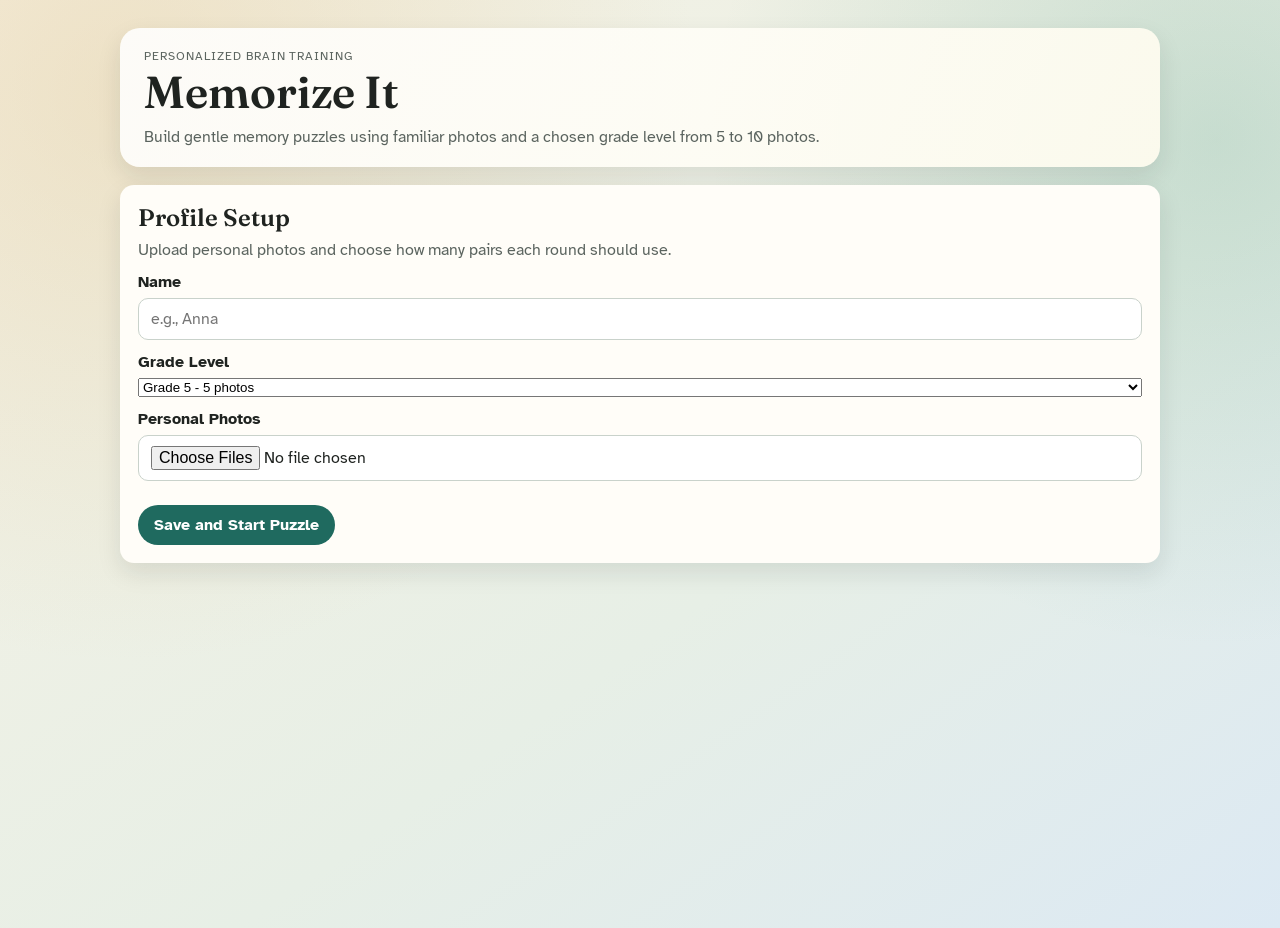
<file: index.html>
<!doctype html>
<html lang="en">
  <head>
    <meta charset="UTF-8" />
    <meta name="viewport" content="width=device-width, initial-scale=1.0" />
    <title>Memorize It - Web</title>
    <link rel="preconnect" href="https://fonts.googleapis.com" />
    <link rel="preconnect" href="https://fonts.gstatic.com" crossorigin />
    <link
      href="https://fonts.googleapis.com/css2?family=Atkinson+Hyperlegible:wght@400;700&family=Fraunces:opsz,wght@9..144,600&display=swap"
      rel="stylesheet"
    />
    <link rel="stylesheet" href="./styles.css" />
  </head>
  <body>
    <div class="app-shell">
      <header class="hero">
        <p class="eyebrow">Personalized Brain Training</p>
        <h1>Memorize It</h1>
        <p class="subtitle">
          Build gentle memory puzzles using familiar photos and a chosen grade level from 5 to 10 photos.
        </p>
      </header>

      <main>
        <section id="profile-view" class="panel">
          <h2>Profile Setup</h2>
          <p class="helper">Upload personal photos and choose how many pairs each round should use.</p>

          <form id="profile-form" class="form-stack">
            <label>
              <span>Name</span>
              <input id="name" type="text" placeholder="e.g., Anna" autocomplete="name" />
            </label>

            <label>
              <span>Grade Level</span>
              <select id="photo-grade">
                <option value="5">Grade 5 - 5 photos</option>
                <option value="6">Grade 6 - 6 photos</option>
                <option value="7">Grade 7 - 7 photos</option>
                <option value="8">Grade 8 - 8 photos</option>
                <option value="9">Grade 9 - 9 photos</option>
                <option value="10">Grade 10 - 10 photos</option>
              </select>
            </label>

            <label class="upload-wrap">
              <span>Personal Photos</span>
              <input id="photo-upload" type="file" accept="image/*" multiple />
            </label>

            <div id="photo-preview" class="photo-preview" aria-live="polite"></div>

            <div class="button-row">
              <button type="submit" class="btn primary">Save and Start Puzzle</button>
            </div>
          </form>
        </section>

        <section id="puzzle-view" class="panel hidden">
          <div class="puzzle-topbar">
            <div>
              <h2 id="puzzle-title">Memory Puzzle</h2>
              <p id="puzzle-status" class="helper">Moves: 0 | Matched: 0/0</p>
            </div>
            <div class="button-row">
              <button id="new-round" class="btn">New Round</button>
              <button id="edit-profile" class="btn">Edit Profile</button>
            </div>
          </div>

          <div id="empty-state" class="empty hidden">
            Upload at least 5 personal photos to start building graded puzzle rounds.
          </div>

          <div id="game-grid" class="game-grid" aria-live="polite"></div>
          <div id="win-banner" class="win hidden">Great job. All pairs matched.</div>
        </section>
      </main>
    </div>

    <script src="./script.js"></script>
  </body>
</html>
</file>
<file: styles.css>
:root {
  --bg: #f2efe4;
  --panel: #fffdf8;
  --ink: #1f2320;
  --muted: #5b645f;
  --accent: #1f6a5f;
  --accent-soft: #d7eee8;
  --card-back: #d6e3ff;
  --matched: #d1ecd8;
  --warn: #ffe8be;
  --radius: 14px;
  --shadow: 0 10px 24px rgba(22, 34, 25, 0.1);
}

* {
  box-sizing: border-box;
}

body {
  margin: 0;
  min-height: 100vh;
  font-family: "Atkinson Hyperlegible", sans-serif;
  color: var(--ink);
  background:
    radial-gradient(circle at 10% 10%, rgba(224, 198, 148, 0.38), transparent 40%),
    radial-gradient(circle at 95% 15%, rgba(87, 158, 132, 0.23), transparent 35%),
    linear-gradient(145deg, #f7f2e4, #e7efe6 60%, #dce9f3);
}

.app-shell {
  width: min(1040px, 95vw);
  margin: 28px auto 40px;
}

.hero {
  margin-bottom: 18px;
  padding: 20px 24px;
  border-radius: 20px;
  background: linear-gradient(120deg, rgba(255, 255, 255, 0.87), rgba(255, 252, 239, 0.92));
  box-shadow: var(--shadow);
  animation: rise-in 420ms ease-out;
}

.eyebrow {
  margin: 0;
  text-transform: uppercase;
  letter-spacing: 0.08em;
  color: var(--muted);
  font-size: 0.76rem;
}

h1,
h2 {
  margin: 0;
  font-family: "Fraunces", serif;
  font-weight: 600;
}

h1 {
  font-size: clamp(1.8rem, 4vw, 2.8rem);
}

.subtitle {
  margin-top: 8px;
  margin-bottom: 0;
  color: var(--muted);
  max-width: 70ch;
}

.panel {
  background: var(--panel);
  border-radius: var(--radius);
  box-shadow: var(--shadow);
  padding: 18px;
  animation: rise-in 420ms ease-out;
}

.form-stack {
  display: grid;
  gap: 12px;
  margin-top: 12px;
}

label {
  display: grid;
  gap: 6px;
}

label span {
  font-weight: 700;
}

input[type="text"],
input[type="file"] {
  border: 1px solid #c9d2cb;
  border-radius: 10px;
  font: inherit;
  padding: 10px 12px;
  background: #fff;
}

.photo-preview {
  display: grid;
  grid-template-columns: repeat(auto-fill, minmax(86px, 1fr));
  gap: 8px;
}

.photo-preview img {
  width: 100%;
  aspect-ratio: 1;
  object-fit: cover;
  border-radius: 10px;
  border: 2px solid #ffffff;
  box-shadow: 0 4px 10px rgba(0, 0, 0, 0.15);
}

.btn {
  border: none;
  border-radius: 999px;
  font: inherit;
  font-weight: 700;
  padding: 10px 16px;
  cursor: pointer;
  background: #e5e9e7;
  color: var(--ink);
  transition: transform 120ms ease, background-color 160ms ease;
}

.btn:hover {
  transform: translateY(-1px);
}

.btn.primary {
  background: var(--accent);
  color: #fff;
}

.button-row {
  display: flex;
  gap: 10px;
  flex-wrap: wrap;
}

.helper {
  color: var(--muted);
  margin-top: 8px;
  margin-bottom: 0;
}

.puzzle-topbar {
  display: flex;
  justify-content: space-between;
  align-items: flex-start;
  gap: 16px;
  flex-wrap: wrap;
  margin-bottom: 12px;
}

.game-grid {
  display: grid;
  grid-template-columns: repeat(auto-fit, minmax(110px, 1fr));
  gap: 10px;
  margin-top: 10px;
}

.memory-card {
  height: 128px;
  border-radius: 12px;
  border: none;
  background: var(--card-back);
  box-shadow: 0 5px 10px rgba(20, 35, 32, 0.12);
  color: #26414a;
  font: inherit;
  font-size: 1.6rem;
  font-weight: 700;
  cursor: pointer;
  overflow: hidden;
  transition: transform 150ms ease;
}

.memory-card:hover {
  transform: translateY(-2px) scale(1.01);
}

.memory-card.revealed,
.memory-card.matched {
  background: #fff;
}

.memory-card.matched {
  background: var(--matched);
}

.memory-card img {
  width: 100%;
  height: 100%;
  object-fit: cover;
}

.card-label {
  display: grid;
  place-items: center;
  width: 100%;
  height: 100%;
  text-align: center;
  padding: 8px;
  font-size: 0.92rem;
  font-weight: 700;
  line-height: 1.25;
}

.card-back-symbol {
  display: grid;
  place-items: center;
  width: 100%;
  height: 100%;
  font-size: 2.6rem;
  line-height: 1;
  filter: drop-shadow(0 2px 4px rgba(0, 0, 0, 0.15));
}

.empty {
  background: var(--warn);
  border-radius: 10px;
  padding: 12px;
}

.win {
  margin-top: 12px;
  padding: 12px;
  border-radius: 10px;
  background: var(--accent-soft);
  font-weight: 700;
}

.hidden {
  display: none;
}

@keyframes rise-in {
  from {
    transform: translateY(6px);
    opacity: 0;
  }
  to {
    transform: translateY(0);
    opacity: 1;
  }
}

@media (max-width: 680px) {
  .app-shell {
    width: min(1040px, 96vw);
    margin-top: 14px;
  }

  .panel,
  .hero {
    padding: 14px;
    border-radius: 12px;
  }

  .memory-card {
    height: 110px;
  }
}
</file>
